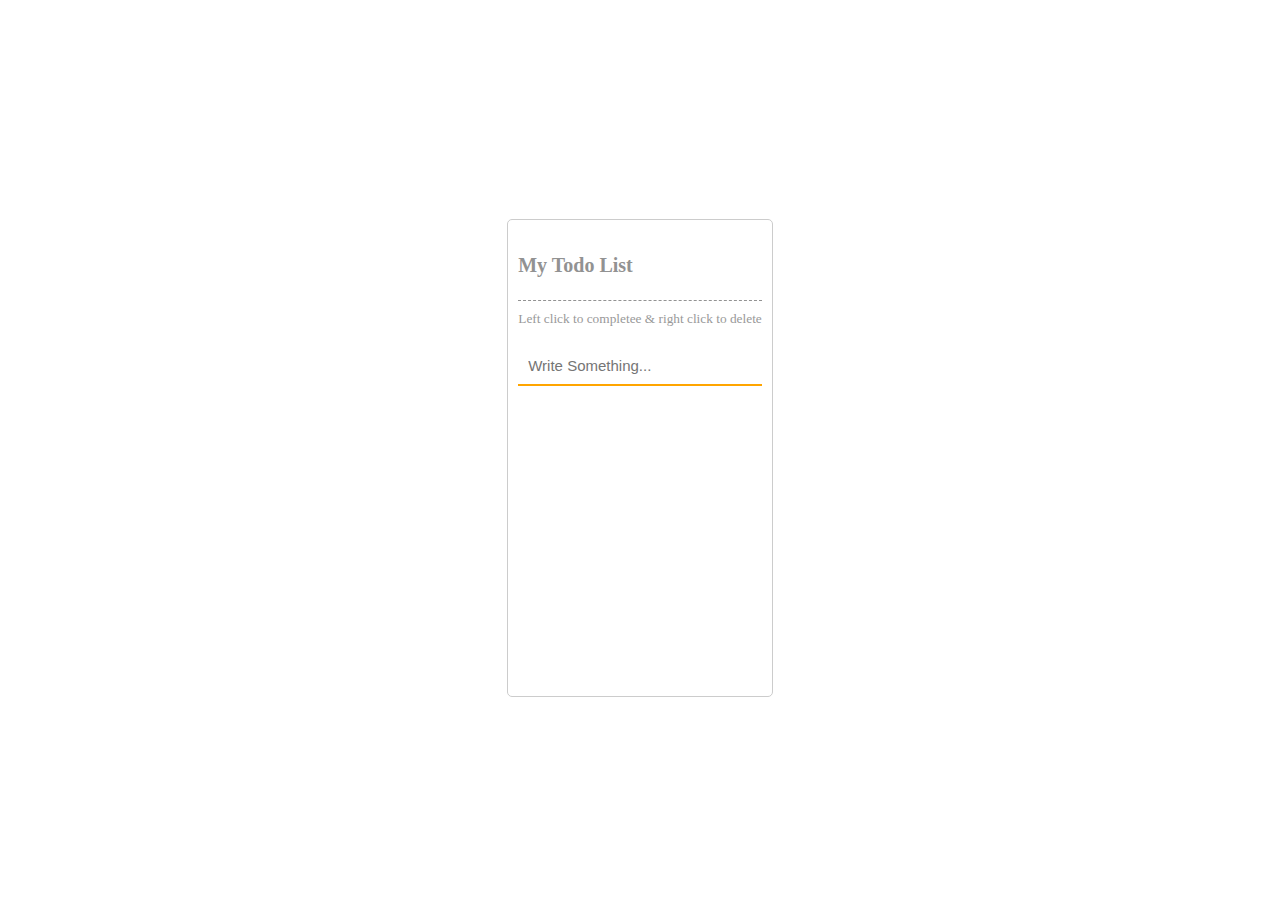
<file: l10todolist/index.html>
<!DOCTYPE html>
<html>
    <head>
        <title>Todo List</title>
        <link rel="stylesheet" href="https://cdnjs.cloudflare.com/ajax/libs/font-awesome/6.2.0/css/all.min.css" integrity="sha512-xh6O/CkQoPOWDdYTDqeRdPCVd1SpvCA9XXcUnZS2FmJNp1coAFzvtCN9BmamE+4aHK8yyUHUSCcJHgXloTyT2A==" crossorigin="anonymous" referrerpolicy="no-referrer" />
        <link href="./style.css" rel="stylesheet" type="text/css" />
    </head>
    <body>

        <div class="container">

            <h3>My Todo List</h3>
            <small>Left click to completee & right click to delete</small>
            
            <form class="form" id="form" action="" method="">
                <div class="form-group">
                    <input type="text" name="textbox" id="textbox" class="form-control" placeholder="Write Something..." autocomplete="off" />
                </div>
            </form>

            <ul id="list-group" class="list-group">
                <!-- <li>Have to cook</li>
                <li class="done">Have to read</li> -->
            </ul>

        </div>

        <script src="./app.js" type="text/javascript"></script>
    </body>
</html>
</file>
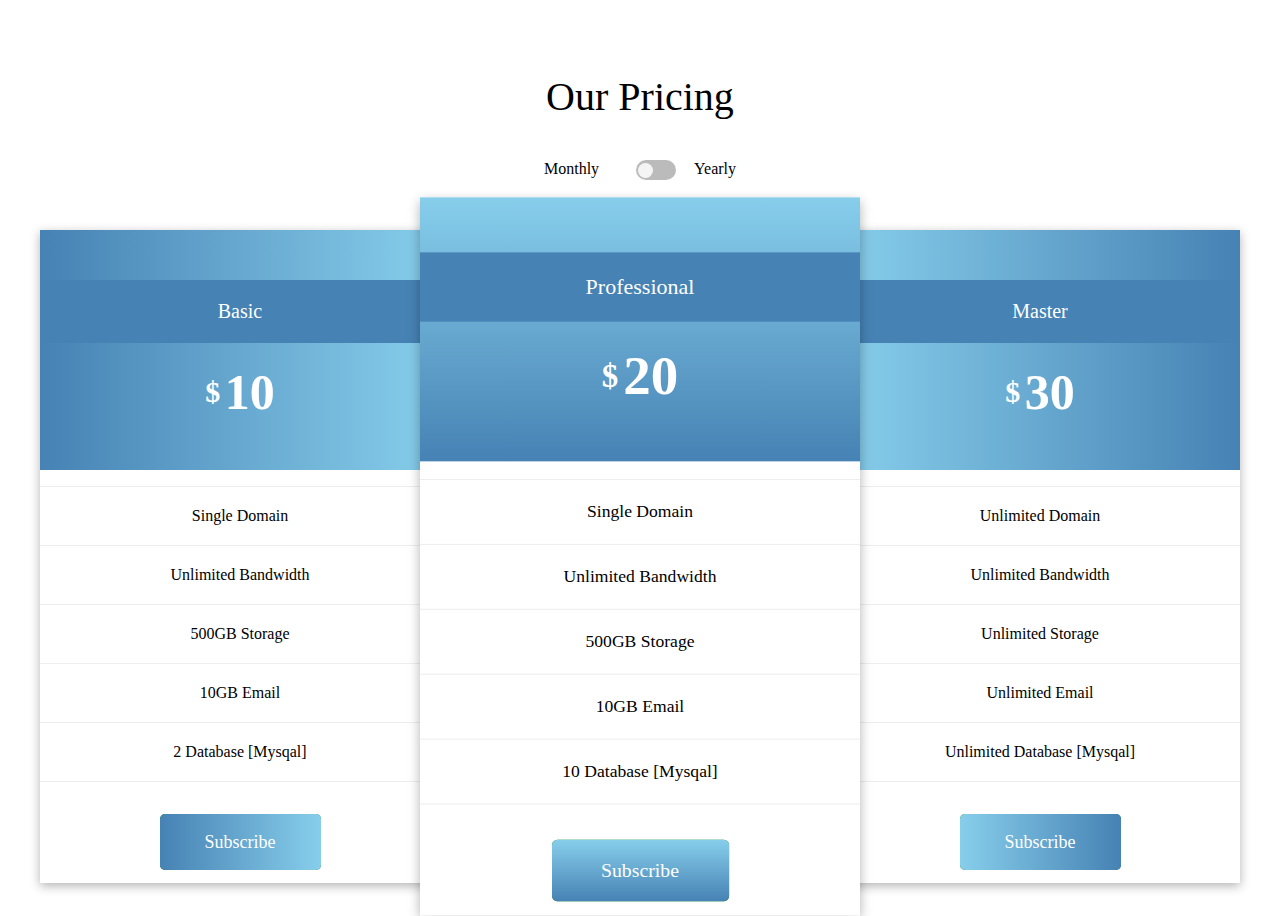
<file: l11pricingcardbox/index.html>
<!DOCTYPE html>
<html>
    <head>
        <title>Pricing Card Box</title>
        <link href="./style.css" rel="stylesheet" type="text/css" />
    </head>
    <body>

        <div class="container">
		
            <div class="title">
                <h3>Our Pricing</h3>
                <div class="toggle-container">
                    <p>Monthly</p>
    
                    <input type="checkbox" name="toggle-checkbox" id="toggle-checkbox" class="toggle-checkbox"  />
                    <label for="toggle-checkbox" id="toggle-label" class="toggle-label"><div class="ball"></div></label>
    
                    <p>Yearly</p>
                </div>
            </div>
    
            <div class="price-container">
    
                <div class="price-box">
    
                    <div class="box box1">
                        <p>Basic</p>
                        <h3><span>$</span> <span id="basic">10</span></h3>
                    </div>
    
                    <div class="price-list">
                        <ul class="list-group">
                            <li>Single Domain</li>
                            <li>Unlimited Bandwidth</li>
                            <li>500GB Storage</li>
                            <li>10GB Email</li>
                            <li>2 Database [Mysqal]</li>
                        </ul>
    
                        <a href="javascript:void(0);" class="btn btn1">Subscribe</a>
                    </div>
                    
                </div>
    
                <div class="price-box">
    
                    <div class="box box2">
                        <p>Professional</p>
                        <h3><span>$</span> <span id="prof">20</span></h3>
                    </div>
    
                    <div class="price-list">
                        <ul class="list-group">
                            <li>Single Domain</li>
                            <li>Unlimited Bandwidth</li>
                            <li>500GB Storage</li>
                            <li>10GB Email</li>
                            <li>10 Database [Mysqal]</li>
                        </ul>
    
                        <a href="javascript:void(0);" class="btn btn2">Subscribe</a>
                    </div>
                    
                </div>
    
                <div class="price-box">
    
                    <div class="box box3">
                        <p>Master</p>
                        <h3><span>$</span> <span id="mst">30</span></h3>
                    </div>
    
                    <div class="price-list">
                        <ul class="list-group">
                            <li>Unlimited Domain</li>
                            <li>Unlimited Bandwidth</li>
                            <li>Unlimited Storage</li>
                            <li>Unlimited Email</li>
                            <li>Unlimited Database [Mysqal]</li>
                        </ul>
    
                        <a href="javascript:void(0);" class="btn btn3">Subscribe</a>
                    </div>
                    
                </div>
    
            </div>
    
        </div>
    
        <script src="./app.js" type="text/javascript"></script>
    </body>
</html>
</file>
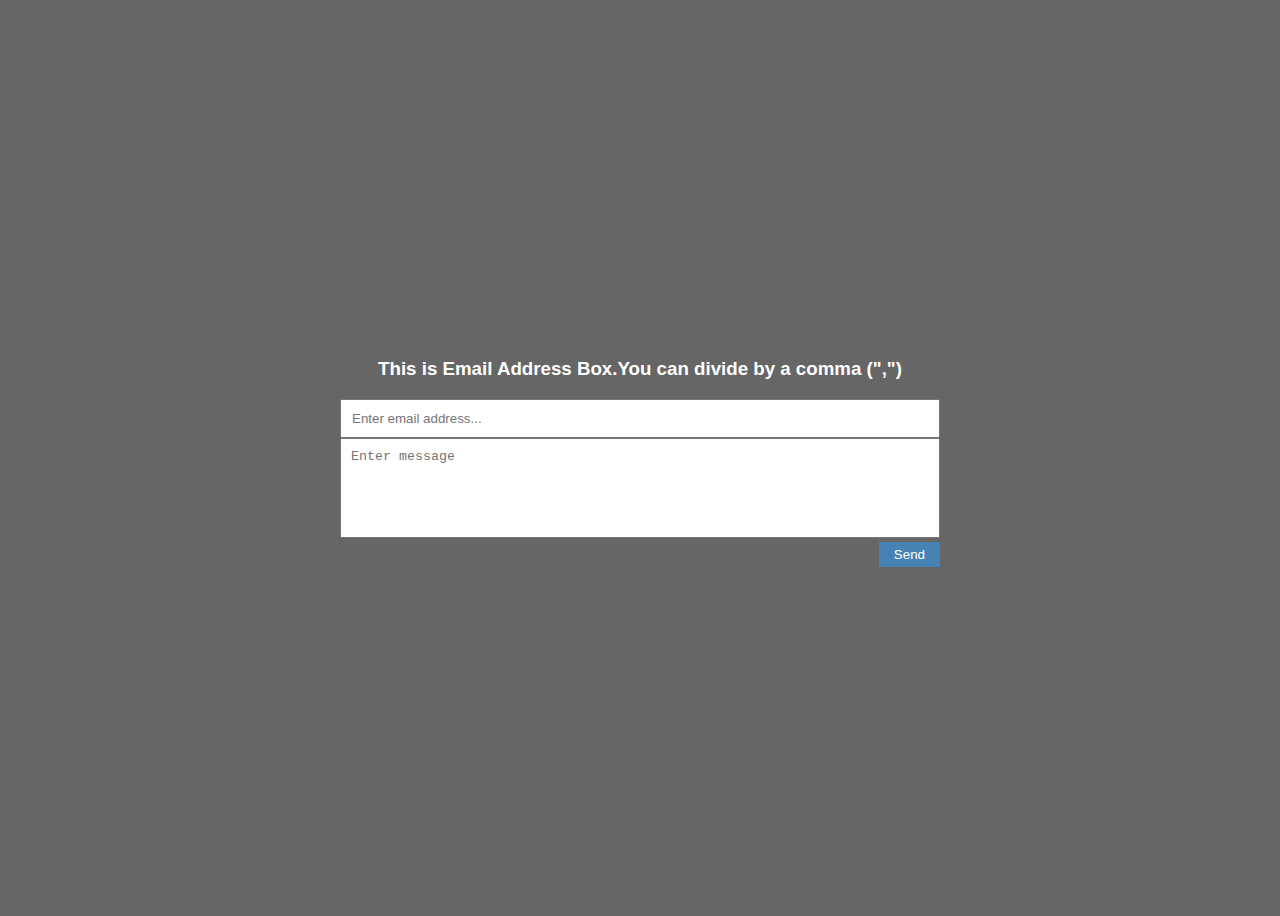
<file: l12emailaddressbox/index.html>
<!DOCTYPE html>
<html>
    <head>
        <title>Email  Box</title>
        <link href="./style.css" rel="stylesheet" type="text/css" />
    </head>
    <body>

        <div class="container">
            <h3>This is Email Address Box.You can divide by a comma (",")</h3>

            <form class="form" action="" method="">
                
                 <input type="text" name="emails[]" id="emails" class="form-control" placeholder="Enter email address..." />
                 <textarea class="form-control" placeholder="Enter message"></textarea>
                 <div class="justify-content-end">
                    <button type="submit" class="btn">Send</button>
                 </div>
            </form>

            <div class="email-container">
                 <!-- <span class="email-item">Sample One</span>
                 <span class="email-item">Sample Two</span>
                 <span class="email-item">Sample Three</span>
                 <span class="email-item">Sample Four</span> -->
            </div>

        </div>

        

        <script src="./app.js" type="text/javascript"></script>
    </body>
</html>
</file>
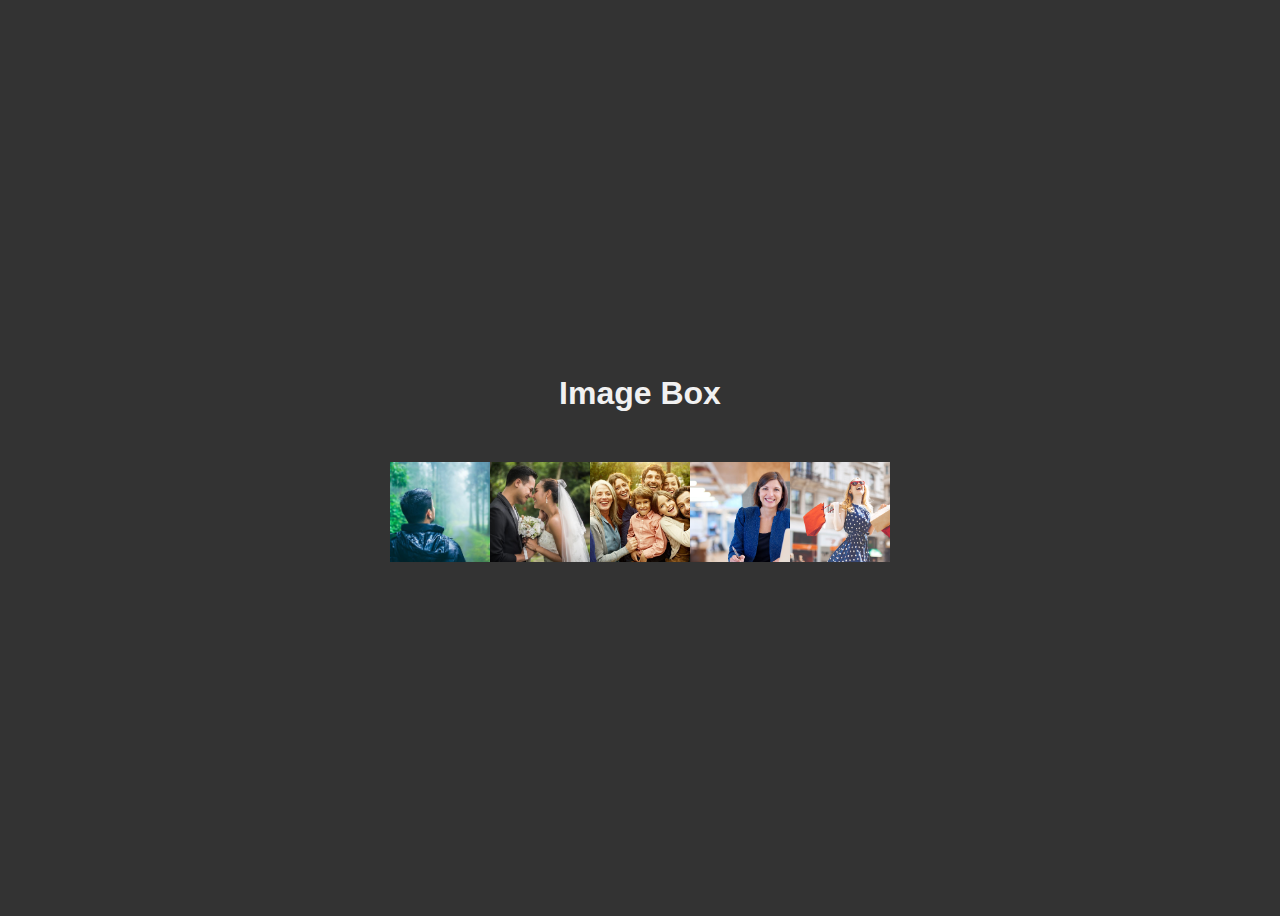
<file: l13imagebox/index.html>
<!DOCTYPE html>
<html>

<head>
    <title>Image Box</title>

    <link rel="stylesheet" href="https://cdnjs.cloudflare.com/ajax/libs/font-awesome/5.15.4/css/all.min.css"
        integrity="sha512-1ycn6IcaQQ40/MKBW2W4Rhis/DbILU74C1vSrLJxCq57o941Ym01SwNsOMqvEBFlcgUa6xLiPY/NS5R+E6ztJQ=="
        crossorigin="anonymous" referrerpolicy="no-referrer" />

    <link href="./style.css" rel="stylesheet" type="text/css" />
</head>

<body>

    <h1>Image Box</h1>
    <div class="container">

        <div class="imgbox">
            <img src="./img/photo1.jpg" class="img" alt="photo1" />
            <button type="button" class="btn-close">&times;</button>
            <h3 class="title"><span>Beauty</span> Place</h3>
            <div class="content">
                <button type="button" class="btn"><i class="fas fa-bell"></i>Subscribe Now</button>
                <p>Lorem Ipsum is simply dummy text of the printing and typesetting industry.</p>
            </div>
        </div>

        <div class="imgbox">
            <img src="./img/photo2.jpg" class="img" alt="photo2" />
            <button type="button" class="btn-close">&times;</button>
            <h3 class="title"><span>Beauty</span> Place</h3>
            <div class="content">
                <button type="button" class="btn"><i class="fas fa-bell"></i>Subscribe Now</button>
                <p>Lorem Ipsum is simply dummy text of the printing and typesetting industry.</p>
            </div>
        </div>


        <div class="imgbox">
            <img src="./img/photo3.jpg" class="img" alt="photo3" />
            <button type="button" class="btn-close">&times;</button>
            <h3 class="title"><span>Beauty</span> Place</h3>
            <div class="content">
                <button type="button" class="btn"><i class="fas fa-bell"></i>Subscribe Now</button>
                <p>Lorem Ipsum is simply dummy text of the printing and typesetting industry.</p>
            </div>
        </div>


        <div class="imgbox">
            <img src="./img/photo4.jpg" class="img" alt="photo4" />
            <button type="button" class="btn-close">&times;</button>
            <h3 class="title"><span>Beauty</span> Place</h3>
            <div class="content">
                <button type="button" class="btn"><i class="fas fa-bell"></i>Subscribe Now</button>
                <p>Lorem Ipsum is simply dummy text of the printing and typesetting industry.</p>
            </div>
        </div>


        <div class="imgbox">
            <img src="./img/photo5.jpg" class="img" alt="photo5" />
            <button type="button" class="btn-close">&times;</button>
            <h3 class="title"><span>Beauty</span> Place</h3>
            <div class="content">
                <button type="button" class="btn"><i class="fas fa-bell"></i>Subscribe Now</button>
                <p>Lorem Ipsum is simply dummy text of the printing and typesetting industry.</p>
            </div>
        </div>


    </div>

    <script src="./app.js" type="text/javascript"></script>
</body>

</html>
</file>
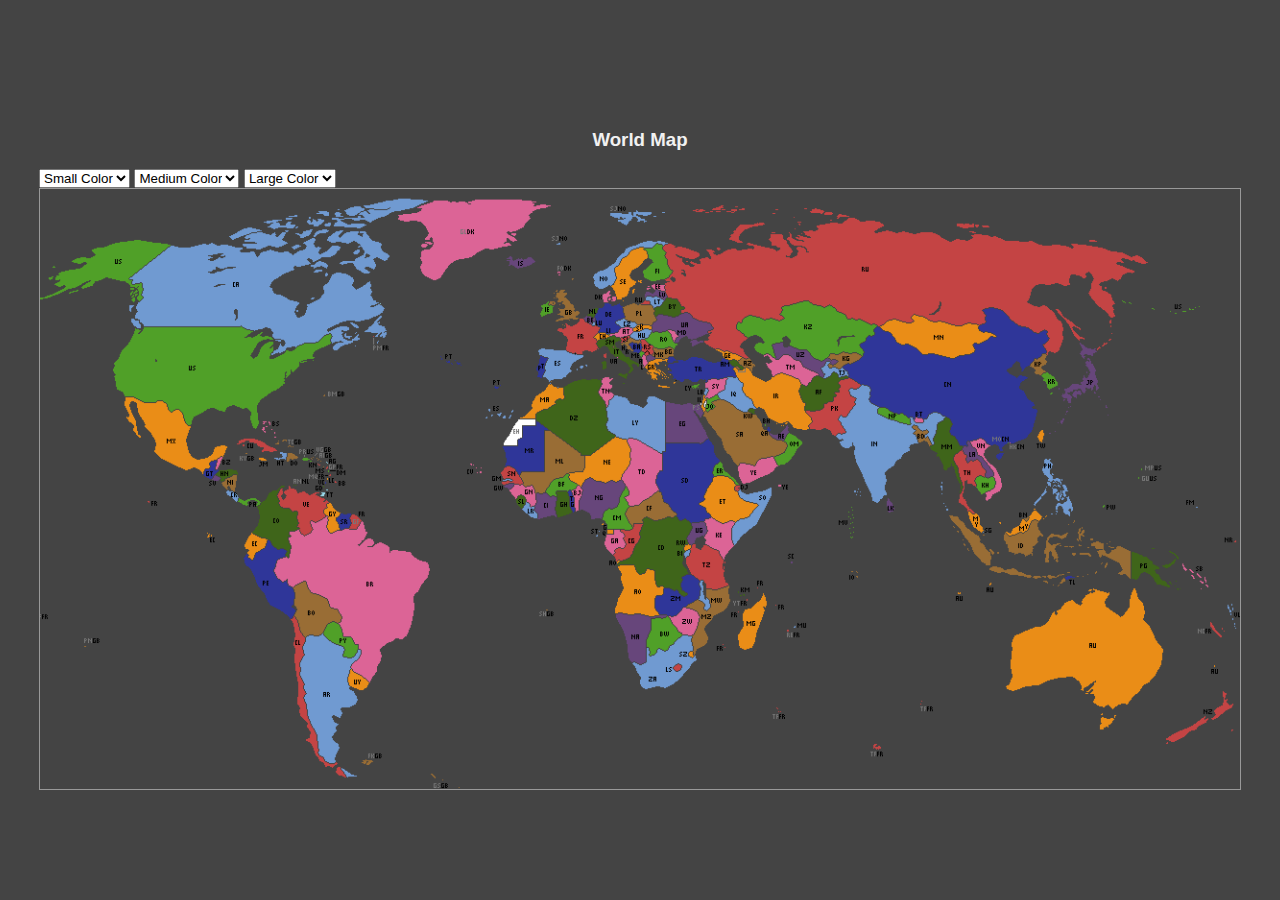
<file: l14clickposition/index.html>
<!DOCTYPE html>
<html>
    <head>
        <title>Click Position</title>
        <link href="./style.css" rel="stylesheet" type="text/css" />
    </head>
    <body>

    <div class="container">
            <h3>World Map</h3>
 
    
        <div>

            <select name="smallcolor" id="smallcolor" class="smallcolor">
                <option selected disabled>Small Color</option>
                <option value="red">Red</option>
                <option value="green">Green</option>
                <option value="blue">Blue</option>
                <option value="skyblue">Skyblue</option>
                <option value="steelblue">Steelblue</option>
                <option value="white">White</option>
                <option value="black">Black</option>
                <option value="pink">Pink</option>
                <option value="yellow">Yellow</option>
             </select>

             <select name="mediumcolor" id="mediumcolor" class="mediumcolor">
                <option selected disabled>Medium Color</option>
                <option value="red">Red</option>
                <option value="green">Green</option>
                <option value="blue">Blue</option>
                <option value="skyblue">Skyblue</option>
                <option value="steelblue">Steelblue</option>
                <option value="white">White</option>
                <option value="black">Black</option>
                <option value="pink">Pink</option>
                <option value="yellow">Yellow</option>
             </select>

             <select name="largecolor" id="largecolor" class="largecolor">
                <option selected disabled>Large Color</option>
                <option value="red">Red</option>
                <option value="green">Green</option>
                <option value="blue">Blue</option>
                <option value="skyblue">Skyblue</option>
                <option value="steelblue">Steelblue</option>
                <option value="white">White</option>
                <option value="black">Black</option>
                <option value="pink">Pink</option>
                <option value="yellow">Yellow</option>
             </select>

        </div>
       
        <div class="map-container">
            <!-- <span class="circle"></span> -->
        </div>

    </div>


        <script src="./app.js" type="text/javascript"></script>
    </body>
</html>
</file>
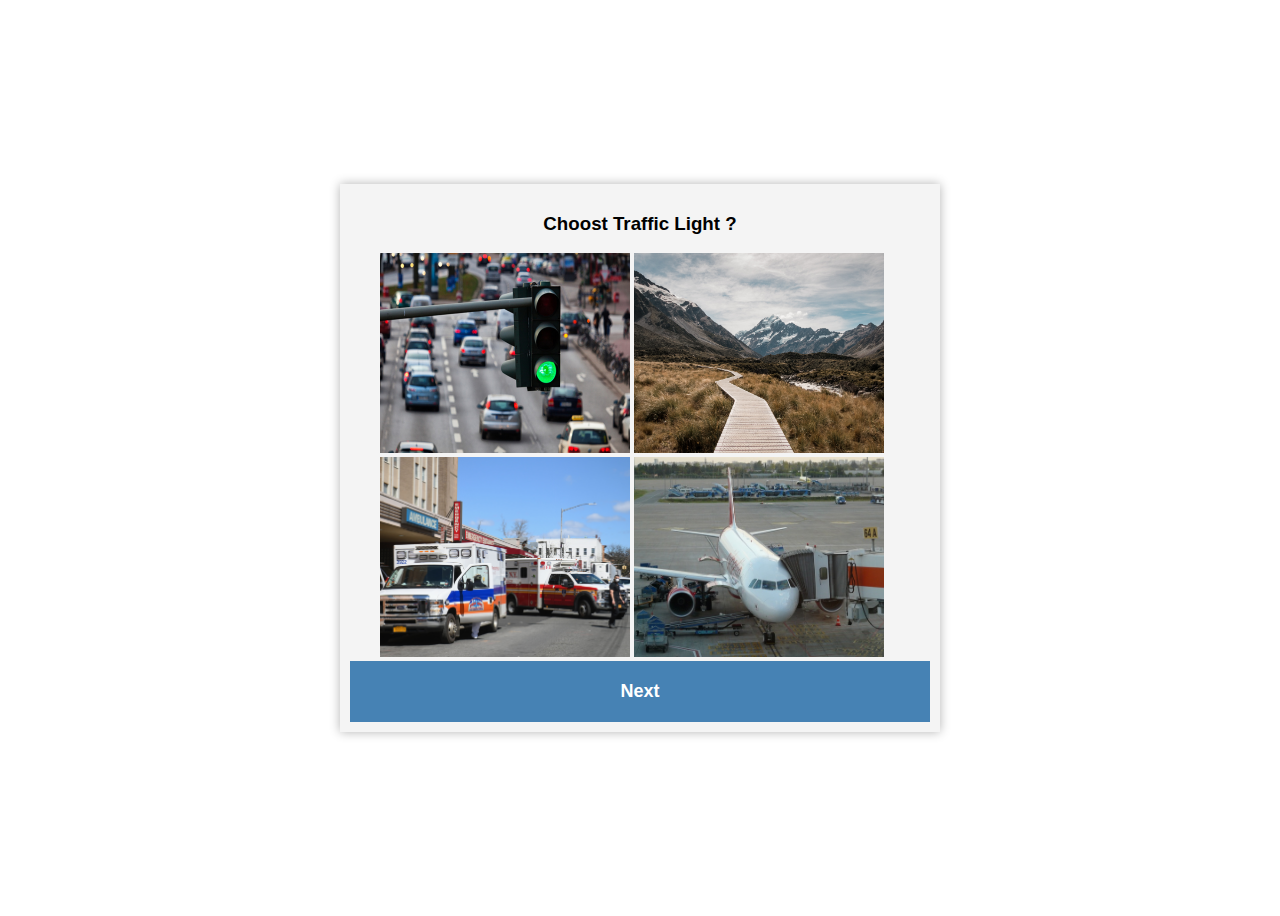
<file: l15verifyimagebox/index.html>
<!DOCTYPE html>
<html>
    <head>
        <title>Image Verify Box</title>
        <link href="./style.css" rel="stylesheet" type="text/css" />
    </head>
    <body>

        <div class="container">
            
            <h3 class="question">Question Area</h3>
            <div class="imgbox">

                <input type="radio" name="answer" id="a" class="answer" hidden /><label for="a"><img src="./img/traffic.jpg" alt="image" id="a_img" /></label>
                <input type="radio" name="answer" id="b" class="answer" hidden /><label for="b"><img src="./img/traffic.jpg" alt="image" id="b_img" /></label>
                <input type="radio" name="answer" id="c" class="answer"  hidden /><label for="c"><img src="./img/traffic.jpg" alt="image" id="c_img" /></label>
                <input type="radio" name="answer"id="d" class="answer" hidden /><label for="d"><img src="./img/traffic.jpg" alt="image" id="d_img" /></label>

            </div>

            <button type="button" class="btn">Next</button>
        </div>


        <script src="./app.js" type="text/javascript"></script>
    </body>
</html>
</file>
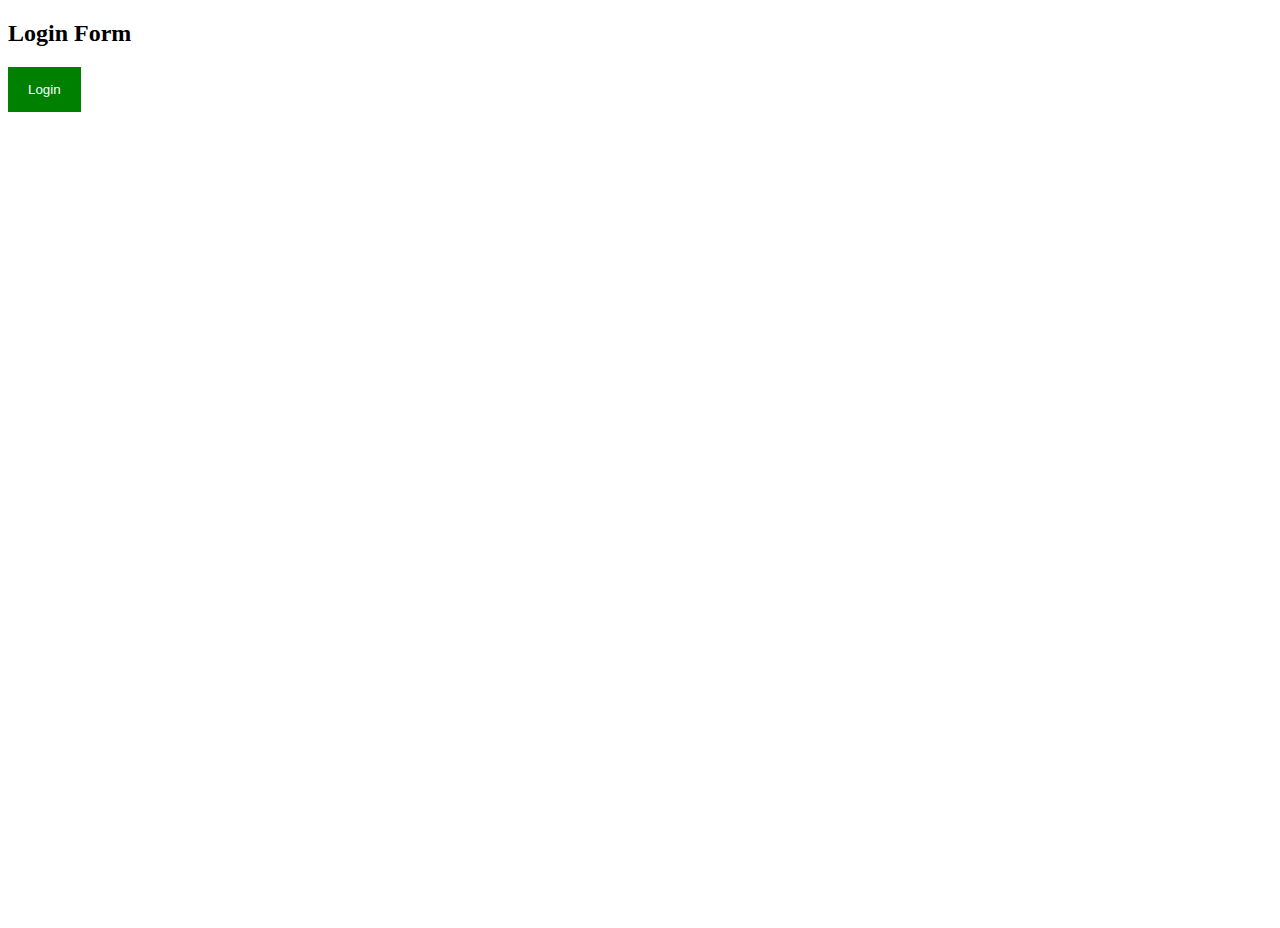
<file: l6modalbox/index.html>
<!DOCTYPE html>
<html>
<head>
	<title>Modal Box</title>
	<link href="./style.css" rel="stylesheet" type="text/css" />
</head>
<body>
	<div class="container">
		<h2>Login Form</h2>
		<button type="button" id="btn-modal" class="btn">Login</button>

		<!-- START MODAL AREA -->
		<!-- Start login modal -->
		<div id="loginmodal" class="modal fade">
			<div class="modal-dialog">
				<div class="modal-content">

					<div class="modal-header">
						<span class="btn-close">&times;</span>
						<img src="./avatar.png" class="avatar" alt="avatar" /> 
					</div>

					<div class="modal-body">
						<form action="" method="">

							<div class="form-group">
								<label for="username">Username</label>
								<input type="text" name="username" id="username" class="form-control" placeholder="Enter your name" required autocomplete="off" />
							</div>

							<div class="form-group">
								<label for="password">Password</label>
								<input type="password" name="password" id="password" class="form-control" placeholder="Enter your password" required autocomplete="off" />
							</div>

							<div class="d-grid">
								<button type="submit" class="btn">Login</button>
							</div>

							<label>
								<input type="checkbox" name="rememberme" id="rememberme" class="checkbox" />Remember Me
							</label>
						</form>
						
					</div>

					<div class="modal-footer">
						<span class="forgot">Forgot <a href="javascript:void(0);">password</a></span>
					</div>
					
				</div>
				
			</div>
		</div>
		<!-- ENd login modal -->
		<!-- END MODAL AREA -->
	</div>



	<script src="./app.js" type="text/javascript"></script>
</body>
</html>
</file>
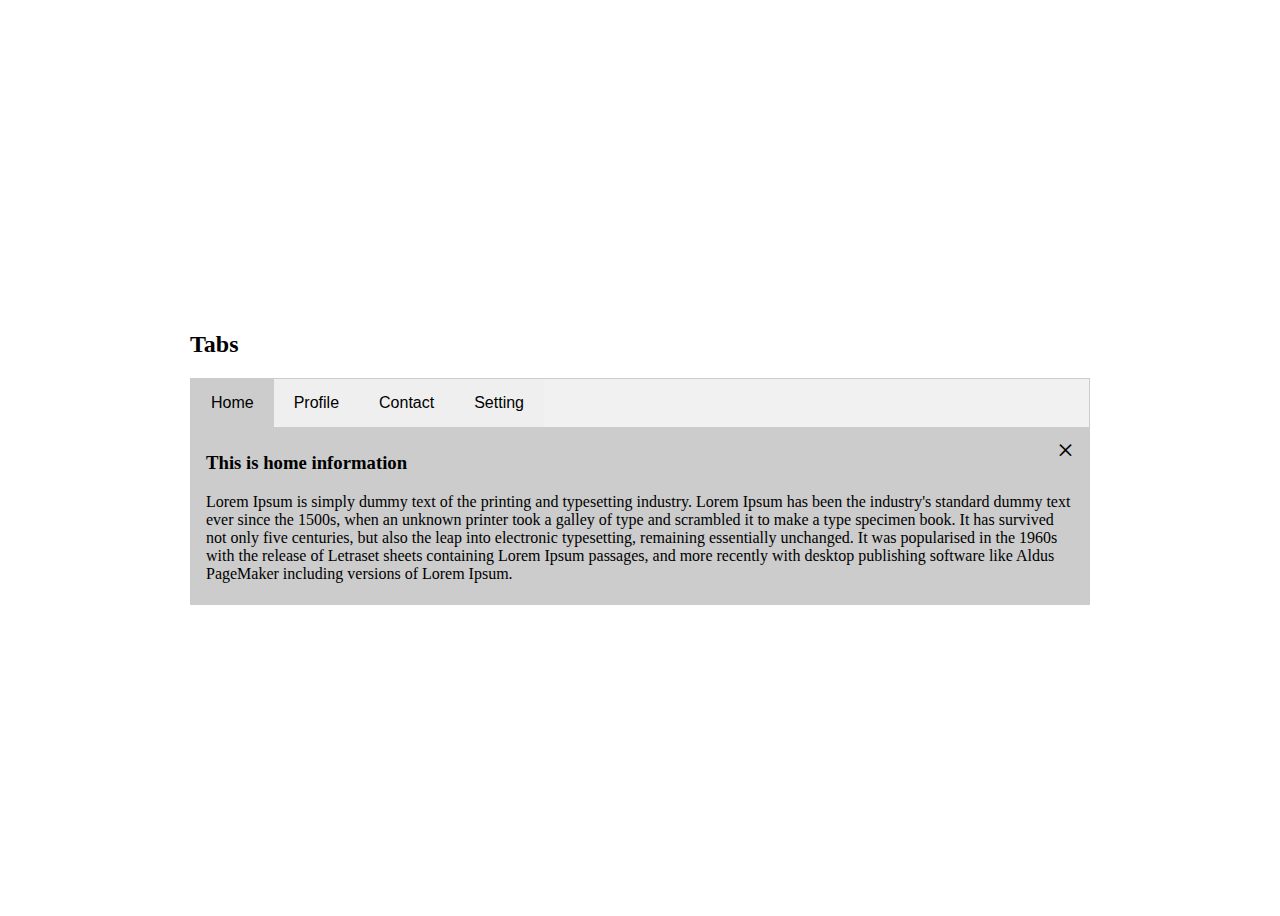
<file: l7tabs/index.html>
<!DOCTYPE html>
<html>
    <head>
       <title>Tabs</title>
       <link href="./style.css" rel="stylesheet" type="text/css" />
    </head>
    <body>
        
    <div class="container">
        <h2>Tabs</h2>
        <ul class="nav">
          <li class="nav-item">
            <button type="button" id="autoclick" class="tablinks active" onclick="gettab(event,'home')">Home</button>
          </li>

          <li class="nav-item">                                    <!--per1   per2-->
            <button type="button" class="tablinks" onclick="gettab(event,'profile')">Profile</button>
          </li>

          <li class="nav-item">
            <button type="button" class="tablinks" onclick="gettab(event,'contact')">Contact</button>
          </li>

          <li class="nav-item">
            <button type="button" class="tablinks" onclick="gettab(event,'setting')">Setting</button>
          </li>
        </ul>

        <div class="tab-content">

          <div id="home" class="tab-pane">
             <span class="btn-close">&times;</span>
             <h3>This is home information</h3>
             <p>Lorem Ipsum is simply dummy text of the printing and typesetting industry. Lorem Ipsum has been the industry's standard dummy text ever since the 1500s, when an unknown printer took a galley of type and scrambled it to make a type specimen book. It has survived not only five centuries, but also the leap into electronic typesetting, remaining essentially unchanged. It was popularised in the 1960s with the release of Letraset sheets containing Lorem Ipsum passages, and more recently with desktop publishing software like Aldus PageMaker including versions of Lorem Ipsum.</p>
          </div>

          <div id="profile" class="tab-pane">
            <span class="btn-close">&times;</span>
            <h3>This is Profile information</h3>
            <p>Lorem Ipsum is simply dummy text of the printing and typesetting industry. Lorem Ipsum has been the industry's standard dummy text ever since the 1500s, when an unknown printer took a galley of type and scrambled it to make a type specimen book. It has survived not only five centuries, but also the leap into electronic typesetting, remaining essentially unchanged. It was popularised in the 1960s with the release of Letraset sheets containing Lorem Ipsum passages, and more recently with desktop publishing software like Aldus PageMaker including versions of Lorem Ipsum.</p>
         </div>

        <div id="contact" class="tab-pane">
            <span class="btn-close">&times;</span>
            <h3>This is Contact information</h3>
            <p>Lorem Ipsum is simply dummy text of the printing and typesetting industry. Lorem Ipsum has been the industry's standard dummy text ever since the 1500s, when an unknown printer took a galley of type and scrambled it to make a type specimen book. It has survived not only five centuries, but also the leap into electronic typesetting, remaining essentially unchanged. It was popularised in the 1960s with the release of Letraset sheets containing Lorem Ipsum passages, and more recently with desktop publishing software like Aldus PageMaker including versions of Lorem Ipsum.</p>
        </div>

        <div id="setting" class="tab-pane">
            <span class="btn-close">&times;</span>
            <h3>This is Setting information</h3>
            <p>Lorem Ipsum is simply dummy text of the printing and typesetting industry. Lorem Ipsum has been the industry's standard dummy text ever since the 1500s, when an unknown printer took a galley of type and scrambled it to make a type specimen book. It has survived not only five centuries, but also the leap into electronic typesetting, remaining essentially unchanged. It was popularised in the 1960s with the release of Letraset sheets containing Lorem Ipsum passages, and more recently with desktop publishing software like Aldus PageMaker including versions of Lorem Ipsum.</p>
        </div>
        </div>
    </div>

    <script src="./app.js" type="text/javascript"></script>
    </body>
</html>
</file>
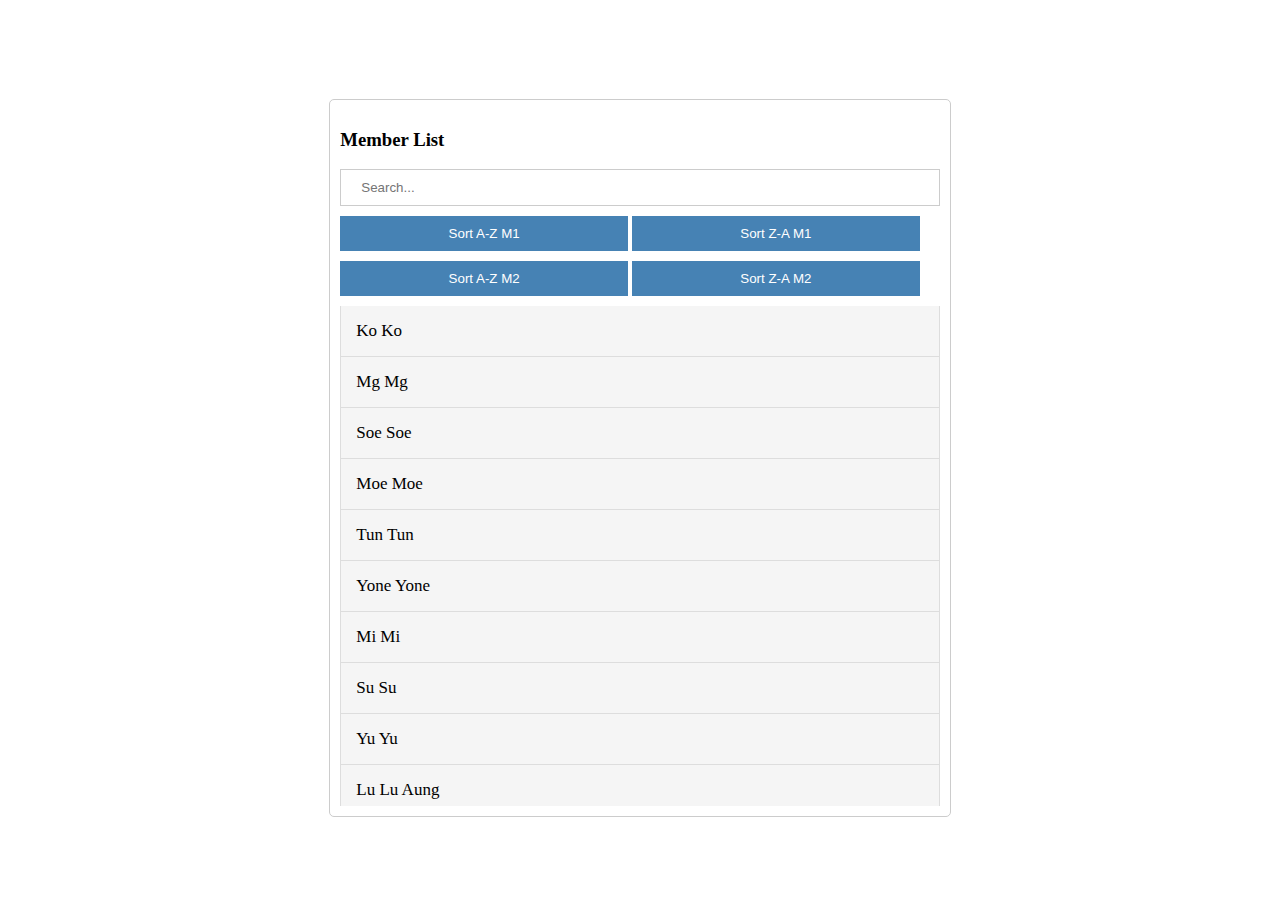
<file: l8filter/index.html>
<!DOCTYPE html>
<html>
    <head>
        <title>Filter</title>
        <link href="./style.css" rel="stylesheet" type="text/css"/>
    </head>
    <body>
        <div class="container">
            <h3>Member List</h3>
            <input type="text"  name="search" id="search" class="form-control" placeholder="Search..."/>
            <button type="button" id="sortazm1" class="btn">Sort A-Z M1</button>
            <button type="button" id="sortzam1" class="btn">Sort Z-A M1</button>
            <button type="button" id="sortazm2" class="btn">Sort A-Z M2</button>
            <button type="button" id="sortzam2" class="btn">Sort Z-A M2</button>

            <ul id="members" class="list-group">
                <li><a href="javascript:void(0);">Ko Ko</a></li>
                <li><a href="javascript:void(0);">Mg Mg</a></li>
                <li><a href="javascript:void(0);">Soe Soe</a></li>
                <li><a href="javascript:void(0);">Moe Moe</a></li>
                <li><a href="javascript:void(0);">Tun Tun</a></li>
                <li><a href="javascript:void(0);">Yone Yone</a></li>
                <li><a href="javascript:void(0);">Mi Mi</a></li>
                <li><a href="javascript:void(0);">Su Su</a></li>
                <li><a href="javascript:void(0);">Yu Yu</a></li>
                <li><a href="javascript:void(0);">Lu Lu Aung</a></li>
                <li><a href="javascript:void(0);">Aye Aye</a></li>
                <li><a href="javascript:void(0);">Hnin Mya</a></li>
                <li><a href="javascript:void(0);">Aye Mya</a></li>
                <li><a href="javascript:void(0);">Mya Mya</a></li>
                <li><a href="javascript:void(0);">Kyal Sin</a></li>
                <li><a href="javascript:void(0);">Zaw Zaw</a></li>
                <li><a href="javascript:void(0);">Kyaw Kyaw</a></li>
                <li><a href="javascript:void(0);">Aung Aung</a></li>
                <li><a href="javascript:void(0);">Thi ha</a></li>
                <li><a href="javascript:void(0);">Ya Min</a></li>
            </ul>
        </div>

        <script src="./app.js" type="text/javascript"></script>
    </body>
</html>
</file>
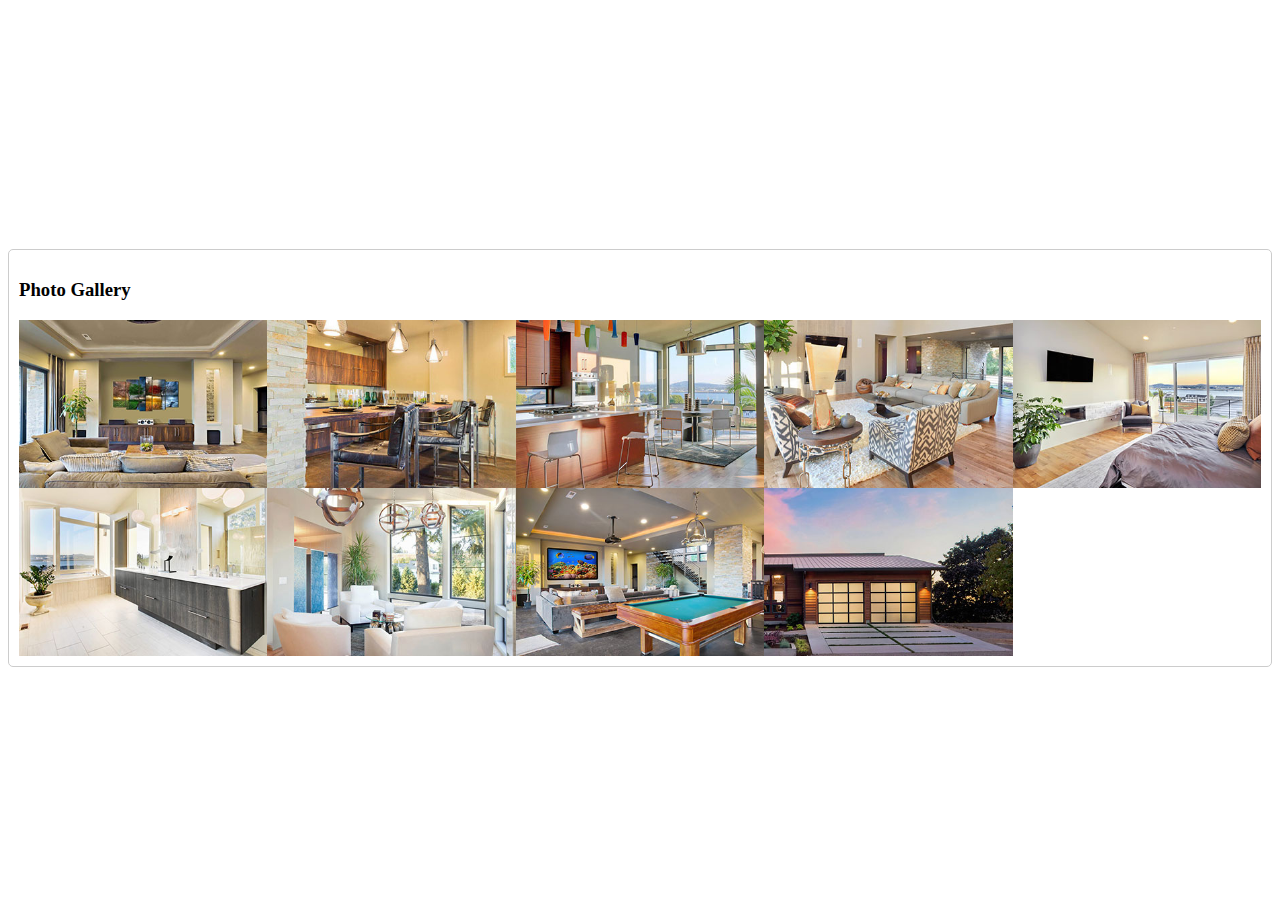
<file: l9galleryslider/index.html>
<!DOCTYPE html>
<html>
    <head>
        <title>Gallery Slider</title>
        <link href="./style.css" rel="stylesheet" type="text/css" />
    </head>
    <body>

       
        <div class="container">
            <h3>Photo Gallery</h3>

            <div class="row">
                <img src="./img/image1.jpg" class="img" alt="image1" />
                <img src="./img/image2.jpg" class="img" alt="image2" />
                <img src="./img/image3.jpg" class="img" alt="image3" />
                <img src="./img/image4.jpg" class="img" alt="image4" />
                <img src="./img/image5.jpg" class="img" alt="image5" />
                <img src="./img/image6.jpg" class="img" alt="image6" />
                <img src="./img/image7.jpg" class="img" alt="image7" />
                <img src="./img/image8.jpg" class="img" alt="image8" />
                <img src="./img/image9.jpg" class="img" alt="image9" />
            </div>
        </div>


        <!-- Start Modal Area -->
        <div class="modal">
            <span class="btn-close">&times;</span>
            <img class="modal-img" />
            <p class="caption"></p>
        </div>
        <!-- End Modal Area -->

        <script src="./app.js" type="text/javascript"></script>
    </body>
</html>


<!-- 30GS -->
</file>
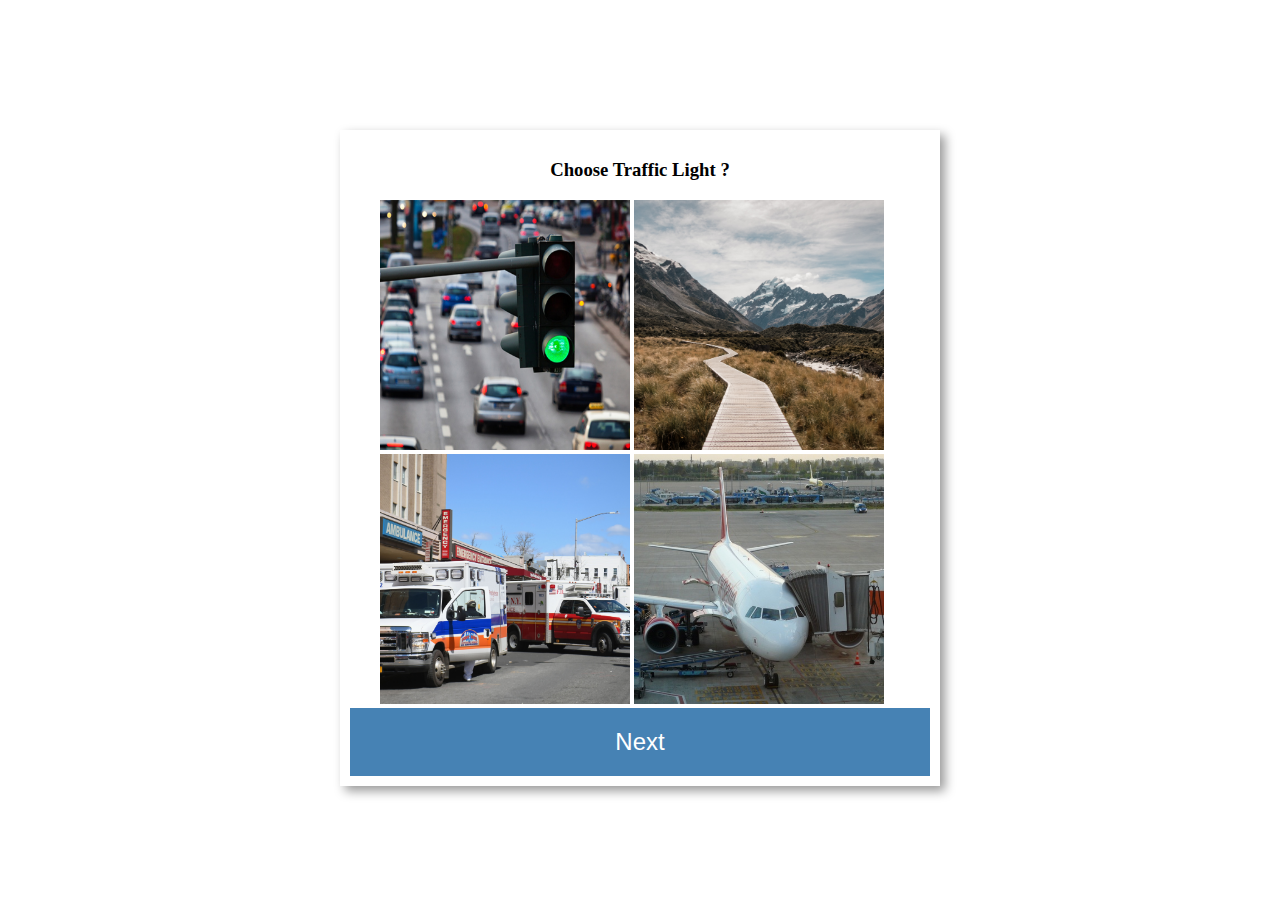
<file: sample/index.html>
<!DOCTYPE html>
<html>
   <head>
      <title>Verify Image Box</title>
      <link href="./style.css" rel="stylesheet" type="text/css" />
   </head>
   <body>

      <div class="container">
         
         <h3 class="title">Question Area</h3>
         <div class="imgbox">

            <input type="radio" name="answer" id="a" class="answer" hidden/><label for="a"><img src="./img/traffic.jpg" alt="image" id="a_img" /></label>
            <input type="radio" name="answer" id="b" class="answer" hidden /><label for="b"><img src="./img/traffic.jpg" alt="image" id="b_img" /></label>
            <input type="radio" name="answer" id="c" class="answer"  hidden /><label for="c"><img src="./img/traffic.jpg" alt="image" id="c_img" /></label>
            <input type="radio" name="answer" id="d" class="answer" hidden/><label for="d"><img src="./img/traffic.jpg" alt="image" id="d_img" /></label>
         </div>

         <button type="button" class="btn" >Next</button>
      </div>

      <script src="./app.js" type="text/javascript"></script>
   </body>
</html>
</file>
<file: l10todolist/style.css>
*{
    box-sizing: border-box;
}

body{
    height: 100vh;

    display: grid;
    place-items: center;
}

.container{
    border: 1px solid #ccc;
    border-radius: 5px;
    padding: 10px;  
}

h3{
    color: #777;
    font-size: 20px;
    opacity: 0.8;
    border-bottom: 1px dashed #777;
    line-height: 70px;

    margin: 0;
    padding: 0;   
}

small{
    color: #999;
    text-align: right;
    margin-top: 10px; 

    display: block;
}

.form{
    margin-top: 20px;
}

.form-control{
    width: 100%;
    font-size: 15px;
    border: none;
    border-bottom: 2px solid orange;
    padding: 10px;

    transition: all 0.8s;
}

.form-control:focus{
    outline: none;
    border-bottom: 2px solid blue;
}

.list-group{
    height: 300px;
    list-style: none;

    margin: 0;
    padding: 0;

    overflow-y: scroll;
}

.list-group li{
    background-color: #f5f5f5;
    font-size: 15px;
    border: 1px solid #ddd;
    padding: 15px;

    margin-top: -1px;
    
    cursor: pointer;
}

.list-group li:hover{
    background-color: #f1f1f1;
}

.list-group li.done{
     color: #777;
     font-style: italic;
     text-decoration: line-through;
}

.list-group li.done::after{
    content: '\f00c';
    font-family: "FontAwesome";
    float: right;
}
</file>
<file: l11pricingcardbox/style.css>
:root{
    --colr1: linear-gradient(
        to right,
        steelblue,
        skyblue
    );

    --colr2: linear-gradient( 
        to top,   
        steelblue,
        skyblue
    );

    --colr3: linear-gradient(
        to left,
        steelblue,
        skyblue
    );
}

body{
    height: 100vh;

    display: grid;
    place-items: center;
}

.title{
    margin-bottom: 50px;
}

.title h3{
    font-size: 40px;
    font-weight: 300;
    text-align: center;
}

.toggle-container{
     display: flex;
     justify-content: center;
}

.toggle-container >  *{
    margin: 0 3px;
}

.toggle-checkbox{
    visibility: hidden;
}

.toggle-checkbox:checked + .toggle-label{
    background-color: steelblue;
}

.toggle-label{
    width: 40px;
    height: 20px;
    background-color: #bbb;
    border-radius: 50px;
    margin: 0 15px;
    cursor: pointer;

    position: relative;

}

.toggle-label .ball{
    width: 15px;
    height: 15px;
    background-color: #f4f4f4;
    border-radius: 50%;

    position: absolute;
    left: 2px;
    top: 2.5px;

    animation: offani 0.3s linear;

}

.toggle-checkbox:checked + .toggle-label .ball{
     animation: onani 0.3s linear forwards;
}

@keyframes onani{
    0%{
        transform: translate(0px) scale(1);
    }

    50%{
        transform: translate(10px) scale(1.2);
    }

    100%{
        transform: translate(18px) scale(1);
    }
}

@keyframes offani{
    0%{
        transform: translate(18px) scale(1);
    }

    50%{
        transform: translate(10px) scale(1.2);
    }

    100%{
        transform: translate(0px) scale(1);
    }
}

.price-container{
    display: flex;
}

.price-box{
    width: 400px;
    background-color: #fff;
    text-align: center;
    box-shadow: 0 3px 10px rgba(0,0,0,0.3);
    
    padding-bottom: 30px;
}

.price-box p{
    font-size: 20px;
    background-color: steelblue;
    padding: 20px 0px;
}

.price-box  h3 span{
    font-size: 30px;

    vertical-align: middle;
}

.price-box h3 span:nth-of-type(2){
    font-size: 50px;
}

.price-list .list-group{
    list-style: none;
    padding: 0;
    margin-bottom: 50px;
}

.price-list .list-group li{
    font-size: 16px;
    padding: 20px 0px;
    border-bottom: 1px solid #eee;
}

.price-box .list-group li:first-child{
    border-top: 1px solid #eee;
}

.price-list .btn{
    text-decoration: none;
    background-color: green;
    color: #fff;
    font-size: 18px;
    padding: 18px 45px;
    border-radius: 5px;

    transition: font-size 0.3s ease-in;
}


.price-list .btn:hover{
    font-size: 20px;
}

.box{
    padding: 30px 0;
    color: #fff;
}

.box1,.btn1{
    background: var(--colr1);
}

.box2,.btn2{
    background: var(--colr2);
}

.box3,.btn3{
    background: var(--colr3);
}

.price-box:nth-of-type(2){
    transform: scale(1.1);
}
</file>
<file: l12emailaddressbox/style.css>
*{
    box-sizing: border-box;
}

body{
    font-family: sans-serif;
    background-color: #666;
    height: 100vh;

    display: grid;
    place-items: center;
}

.container{
    width: 600px;
}

h3{
    color: #fff;
    text-align: center;  
}

.form-control{
    width: 100%;
    padding: 10px;
}

.form-control:focus{
    outline: none;
}

textarea{
    width: 100%;
    height: 100px;

    resize: none;
    overflow-y: scroll;
}

.justify-content-end{
    display: flex;
    justify-content: end;
}

.btn{
    background-color: steelblue;
    color: #fff;
    border: none;
    padding: 5px 15px;
    margin: 0 0 10px;
}

.email-item{
    background-color: steelblue;
    color: #fff;
    font-size: 14px;
    padding: 5px 15px;
    margin: 0 5px;
}
</file>
<file: l13imagebox/style.css>
body{
    font-family: sans-serif;
    height: 100vh;
    background-color: #333;

    display: flex;
    justify-content: center;
    align-items: center;
    flex-direction: column;
}

h1{
    color: #f1f1f1;
    margin-bottom: 50px;
}

.container{
    width: auto;

    display: flex;
    justify-content: center;
    align-items: center;
}

.imgbox{
    width: 100px;
    height: 100px;

    position: relative;

    overflow: hidden;

    transition: width 0.3s,height 0.1s;
}

.imgbox .img{
    width: 100%;
    height: 100%;

    object-fit: cover;
}

.imgbox.show{
    width: 400px;
    height: 400px;
    box-shadow: 3px 3px 20px grey;
}

.imgbox .title{
    width: 100%;
    /* background-color: green;  */
    font-size: 30px;

    padding: 20px;
    margin: 0;

    position: absolute;
    left: 0;
    top: 0;

    transform: translateX(-300%);

    transition: transform 0.6s;
}

.imgbox .title span{
    background-color: red;
    color: #fff;
    padding: 5px;
}

.imgbox .content{
    width: 100%;
    height: 20%;
    background-color: #000;
    color: #fff;
    font-size: 12px;
    text-align: center;

    position: absolute;
    left: 0;
    bottom: 0;

    transform: translateY(300%);

    transition: transform 0.6s;
}

.imgbox.show > *{
    transform: translate(0px,0px);
}

.btn-close{
    width: 30px;
    height: 30px;
    background: transparent;
    color: #fff;
    border-radius: 50%;
    border: 1px solid #fff;

    position: absolute;
    right: 10px;
    top: 10px;

    z-index: 1;

    display: none;
}

.imgbox.show .btn-close{
    display: block;
}

.btn-close:hover{
    border: 1px solid red;   
}

.btn{
    background-color: red;
    color: #fff;
    border: none;
    padding: 5px;
    margin-top: 10px;
}

/* 12IB */
</file>
<file: l14clickposition/style.css>
:root{
    --small-color: #f8f8f8;
    --medium-color: #f4f4f4;
    --large-color: #f1f1f1;
}
body{
    font-family: sans-serif;
    background-color: #444;
    height: 100vh;

    display: flex;
    justify-content: center;
    align-items: center;

    margin: 0;
    overflow: hidden;
}

.container h3{
    color: #f1f1f1;
    text-align: center;
}

.map-container{
    width: 1200px;
    height: 600px;
    background-image: url('./map.png');
    background-repeat: no-repeat;
    background-position: center;
    background-size: cover;
    border: 1px solid #999;

    position: relative;
}

.map-container .circle{
    width:  30px;
    height: 30px;
    background-color: #f8f8f8;
    border-radius: 50%;

    position: absolute;
    left: 50%;
    top: 50%;

    transform: translate(-50%,-50%);
}

.map-container .circle{
    width:  30px;
    height: 30px;
    background-color: var(--small-color);
    border-radius: 50%;

    position: absolute;
    left: 50%;
    top: 50%;

    transform: translate(-50%,-50%) scale(0);

    animation-name: small;
    animation-duration: 2.5s;
    animation-iteration-count: infinite;
}

.map-container .circle::before{
    content: '';
    width:  100%;
    height: 100%;
    background-color: var(--medium-color);
    border-radius: 50%;

    position: absolute;
    left: 50%;
    top: 50%;

    transform: translate(-50%,-50%) scale(0);

    animation-name: medium;
    animation-duration: 2.5s;
    animation-iteration-count: infinite;
}

.map-container .circle::after{
    content: '';
    width:  100%;
    height: 100%;
    background-color: var(--large-color);
    border-radius: 50%;

    position: absolute;
    left: 50%;
    top: 50%;

    transform: translate(-50%,-50%) scale(0);

    animation-name: large;
    animation-duration: 2.5s;
    animation-iteration-count: infinite;
}


@keyframes small{
    to{
        transform: translate(-50%,-50%) scale(1);
        opacity: 0;
    }
}

@keyframes medium{
    to{
        transform: translate(-50%,-50%) scale(2);
        opacity: 0;
    }

}

@keyframes large{
        to{
            transform: translate(-50%,-50%) scale(1);
            opacity: 0;
        }
    }
</file>
<file: l15verifyimagebox/style.css>
*{
    box-sizing: border-box;
}

body{
    font-family: sans-serif;
    height: 100vh;

    display: flex;
    justify-content: center;
    align-items: center;
}

.container{
    width: 600px;
    background-color: #f4f4f4;
    box-shadow: 0 0 10px rgba(0,0,0,0.3);
    padding: 10px;
}

h3,h4{
    text-align: center;
}

.imgbox{
    width: 100%;
    margin-left: 30px;
}

label img{
    width: 250px;
    height: 200px;
    object-fit: cover;

    transition: all 0.1s;
}

label img:hover{
    opacity: 0.8;
    filter: blur(1.5px);
}

.btn{
    width: 100%;
    background-color: steelblue;
    color: #fff;
    font-size: 18px;
    font-weight: bold;
    border: none;
    padding: 20px;
    cursor: pointer;
}

.btn:hover{
    background-color: darkblue;
}

.answer:checked + label img{
    box-shadow: 5px 5px 10px rgba(0,0,0,0.5);
    transform: scale(1.1);
}
</file>
<file: l6modalbox/style.css>
body{
    height: 100vh;
}

.btn{
    background-color: green;
    color: #fff;
    padding: 15px 20px;
    border: 0;
    cursor: pointer;
}

.btn:hover{
    opacity: 0.9;
}

.modal{
    width: 100%;
    height: 100%;
    background-color: rgba(0,0,0,0.3);

    position: fixed;
    left: 0;
    top: 0;

    z-index: 10;

    display: none;
}

.modal-dialog{
    width: 700px;

    position: absolute;
    left: 50%;
    top: 50%;

    transform: translate(-50%,-50%);
}

.modal-content{
    background-color: #f4f4f4;
    padding: 10px;
}

.modal-header{
    text-align: center;

    padding: 20px 0;

    position: relative;
}

.btn-close{
    font-size: 35px;

    position: absolute;
    right: 20px;
    top: 0;

    cursor: pointer;
}

.btn-close:hover{
    color: red;
}


img.avatar{
    width: 100px;
    border-radius: 50%;
}

.modal-body{
    padding: 20px;
}

.form-group{
    margin: 15px 0;
}
.form-group label{
    font-weight: bold;
    display: block;
    margin-bottom: 5px;
}


input[class=form-control]{
    width: 100%;
    border: 1px solid #ddd;

    padding: 15px 20px;
    box-sizing: border-box;
}

input[class=form-control]:focus{
    outline: 0;
}

.d-grid .btn{
    width: 100%;
    margin-bottom: 10px;
}

.modal-footer{
    border-top: 1px solid #ddd;
    padding: 20px;
}

span.forgot{
    float: right;
}

.fade{
   animation: myani 0.9s;
}

@keyframes myani{
    from{
       /* transform: scale(0); */
       opacity: 0;
    }

    to{
       /* transform: scale(1); */
       opacity: 1;
    }
}
</file>
<file: l7tabs/style.css>
body{
	height: 100vh;

	display: grid;
	place-items:center;
}

.container{
	width: 900px;
}

.nav{
	display: flex;

	background-color: #f1f1f1;
	border: 1px solid #ccc;

	padding: 0;
	margin: 0;
}

.nav .nav-item{
	list-style-type: none; 
}

.nav .tablinks{
	font-size: 16px;
	border:none;
	padding: 15px 20px;

	cursor: pointer;

	transition: background-color .3s ease-in;
}

.nav .tablinks:hover{
	background-color: #ddd;
}

.nav .tablinks.active{
	background-color: #ccc;
}

.tab-content{
    background-color: #ccc;
}

.tab-pane{
	border: 1px solid #ccc;
	border-top: none;

	padding: 5px 15px;

	display: none;
}

.btn-close{
	font-size: 30px;
	float: right;
	cursor: pointer;
	transition: color .2s ease-in;
}

.btn-close:hover{
	color: red;
}
</file>
<file: l8filter/style.css>
*{
    box-sizing:border-box;
}

body{
    height:100vh;

    display:grid;
    place-items:center;
}

.container{
    border:1px solid #ccc;
    border-radius:5px;
    padding:10px;
}

.form-control{
    width:100%;
    border:1px solid #ccc;
    padding:10px 20px;
    margin-bottom:10px;
}

.form-control:focus{
    outline:none;
}

.btn{
    width:48%;
    background-color:steelblue;
    color:#fff;
    border:0;
    padding:10px;
    margin-bottom:10px;
    cursor:pointer;
}

.list-group{
    height:500px;
    list-style-type:none;

    padding:0;
    margin:0;

    overflow-y:scroll;
}

.list-group li a{
    display:block;

    background-color:#f5f5f5;
    color:#000;
    font-size:17px;
    text-decoration:none;
    border:1px solid #ddd;

    padding:15px;
    margin-top:-1px;
}
.list-group li a:hover{
    background-color:#f1f1f1;
}
</file>
<file: l9galleryslider/style.css>
*{
    box-sizing: border-box;
}

body{
    height: 100vh;

    display: grid;
    place-items: center;
}

.container{
     border: 1px solid #ccc;
     border-radius: 5px;
     padding: 10px;
}

.row{
    width: 100%;
    display: flex;
    flex-wrap: wrap;

}

.row img{
    width: 20%;
}

.img{
   cursor: pointer;
   transition: opacity 0.3s;
}

.img:hover{
    opacity: 0.6;
}

.modal{
    width: 100%;
    height: 100%;

    background-color: rgba(0,0,0,0.6);

    position: fixed;
    left: 0;
    top: 0;

    z-index: 1;

    padding-top: 100px;

    display: none;
}

.modal-img{
    width: 600px;

    margin: auto;
    display: block;
}

.caption{
    width: 600px;
    height: 10px;
    /* background-color: green; */
    color: #aaa;

    margin: auto;

    margin-top: 20px;
}

.modal-img,.caption{
     animation-name: myani;
     animation-duration: 0.6s;
}

@keyframes myani{
    from{
        transform: scaleX(0);
    }

    to{
        transform: scaleX(1);
    }
}

.btn-close{
    color: #aaa;
    font-size: 40px;
    font-weight: bold;

    position: absolute;
    right: 30px;
    top: 10px;

    cursor: pointer;

    transition: color 0.3s;
}

.btn-close:hover{
    color: #fff;
}
</file>
<file: sample/style.css>
*{
    box-sizing: border-box;
}

body{
    height: 100vh;
    
    display: flex;
    justify-content: center;
    align-items: center;
}

.container{
    width: 600px;
    background-color: #fff;
    box-shadow: 5px 5px 10px rgba(0,0,0,0.4);

    padding: 10px;
}

h3,h4{
    color: #000;
    text-align: center;
}

.imgbox{
    width: 100%;
    margin-left: 30px;
}

.imgbox img{
    width: 250px;
    height: 250px;
    object-fit: cover;

    transition: all 0.5s;
}


.imgbox img:hover{
    opacity: 0.8;
    filter: blur(1.5px);
}
.btn{
    width: 100%;
    background-color: steelblue;
    color: #fff;
    font-size: 24px;
    border: none;
    padding: 20px;
    cursor: pointer;
}

.btn:hover{
    background-color: darkblue;
}

.answer:checked + label img{
    transform: scale(1.1);
    box-shadow: 3px 5px 10px rgba(0,0,0,0.3);
}
</file>
